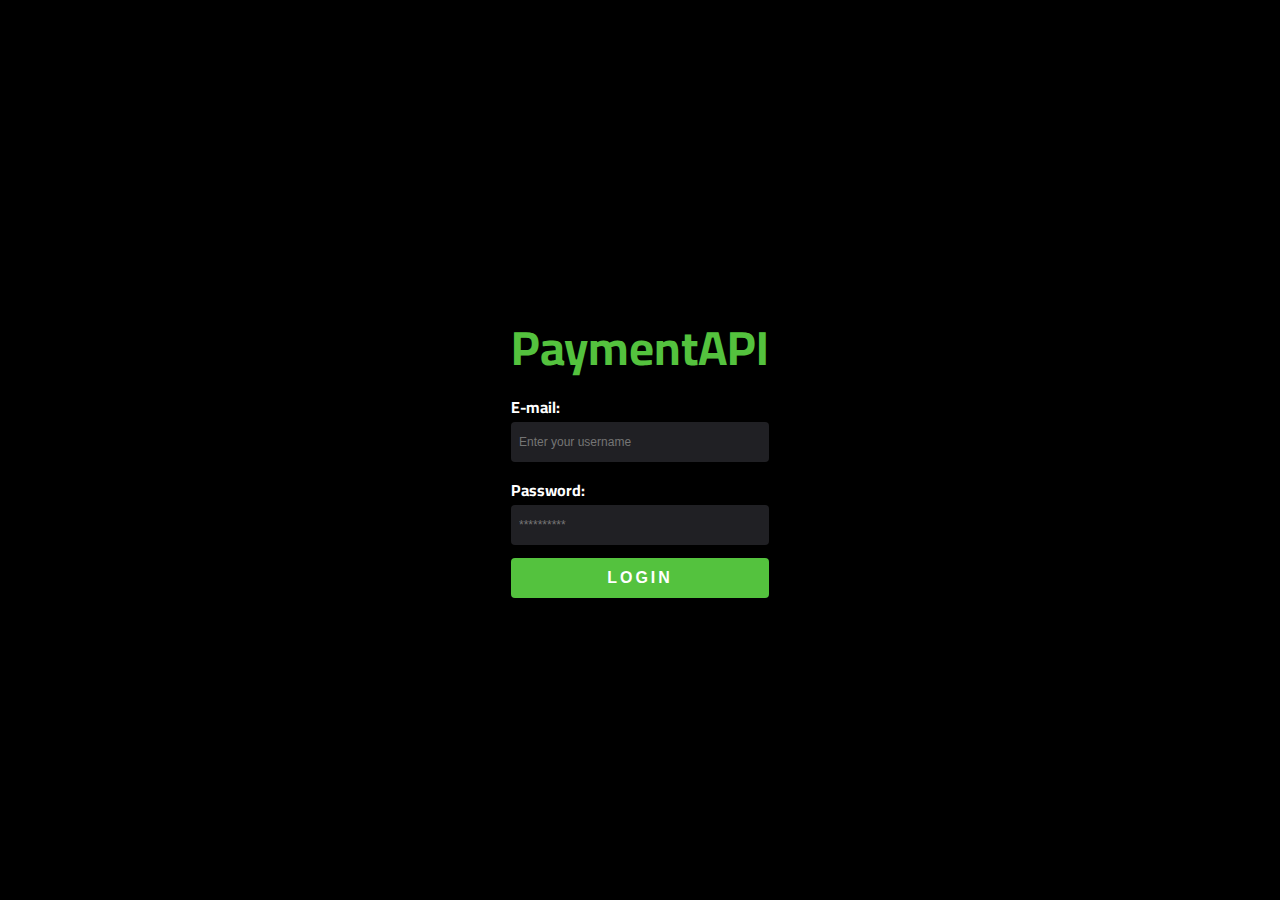
<file: index.html>
<!DOCTYPE html>
<html lang="en">
<head>
    <meta charset="UTF-8">
    <meta name="viewport" content="width=device-width, initial-scale=1.0">
    <link rel="stylesheet" href="./assets/css/style.css">
    <link rel="preconnect" href="https://fonts.googleapis.com">
<link rel="preconnect" href="https://fonts.gstatic.com" crossorigin>
<link href="https://fonts.googleapis.com/css2?family=Cairo:wght@500;600;700;800&display=swap" rel="stylesheet">
    <title>Document</title>
</head>
<body>
    <div class="container">
        <div>
            <h2 class="title">PaymentAPI</h2>
        </div>
        <form action="#">
            <div>
                <label for="">E-mail:</label>
                <input type="text" placeholder="Enter your username">
            </div>
            <div>
                <label for="">Password:</label>
                <input type="text" placeholder="**********">
            </div>
                <button>LOGIN</button>
        </form>
    </div>
</body>
</html>
</file>
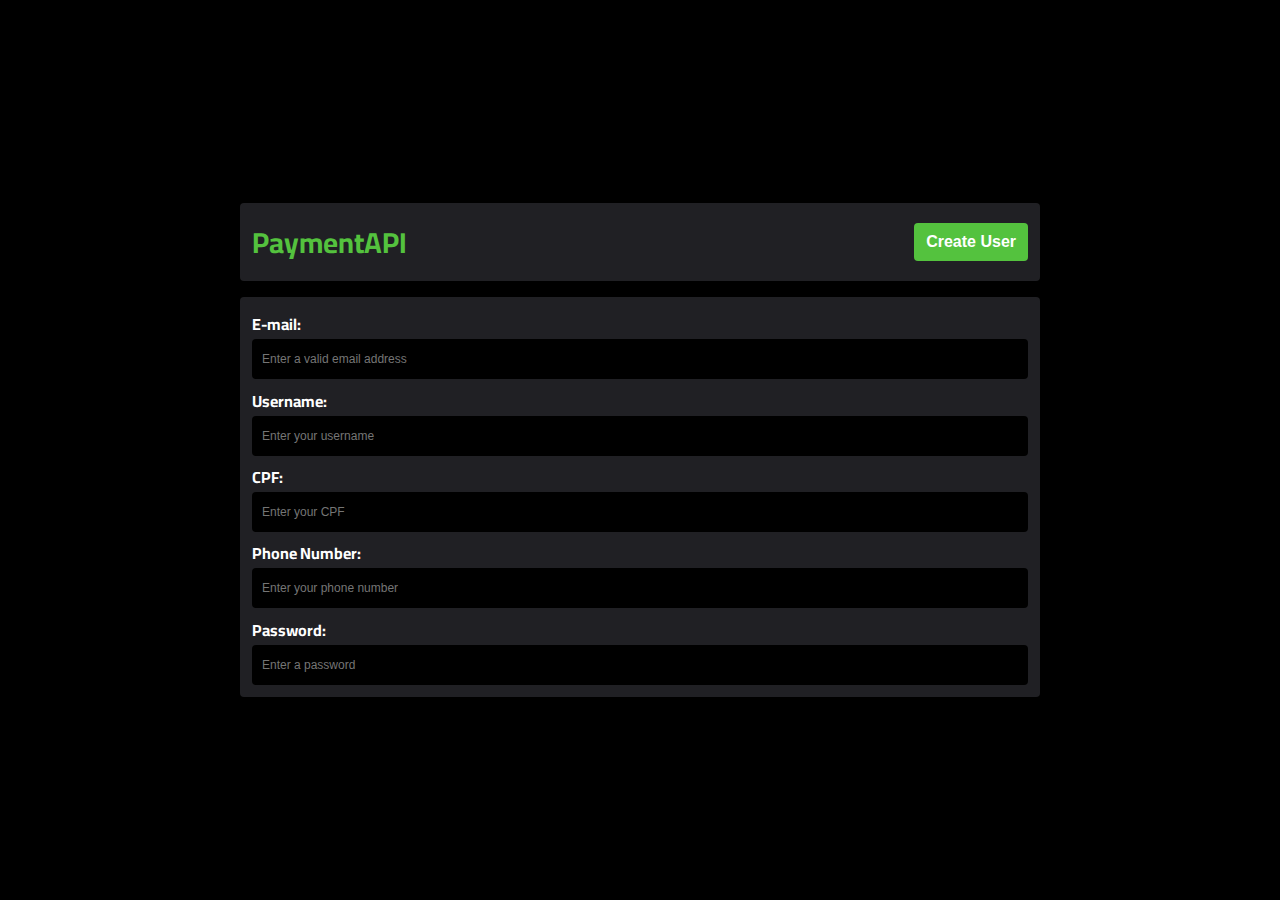
<file: user.html>
<!DOCTYPE html>
<html lang="en">
<head>
    <meta charset="UTF-8">
    <meta http-equiv="X-UA-Compatible" content="IE=edge">
    <meta name="viewport" content="width=device-width, initial-scale=1.0">
    <title>Document</title>
    <link rel="stylesheet" href="https://cdnjs.cloudflare.com/ajax/libs/font-awesome/6.2.0/css/all.min.css" integrity="sha512-xh6O/CkQoPOWDdYTDqeRdPCVd1SpvCA9XXcUnZS2FmJNp1coAFzvtCN9BmamE+4aHK8yyUHUSCcJHgXloTyT2A==" crossorigin="anonymous" referrerpolicy="no-referrer" />
    <link rel="preconnect" href="https://fonts.googleapis.com">
<link rel="preconnect" href="https://fonts.gstatic.com" crossorigin>
<link href="https://fonts.googleapis.com/css2?family=Cairo:wght@500;600;700;800&display=swap" rel="stylesheet">
    <link rel="stylesheet" href="./assets/css/style.css">
</head>
<body>
    <header>
        <a href="#">PaymentAPI</a>
        <button><i class="fa-solid fa-user-plus"></i> Create User</button>
    </header>
    <section>
        <div>
            <label for="">E-mail:</label>
            <input type="text" placeholder="Enter a valid email address">
        </div>
        <div>
            <label for="">Username:</label>
            <input type="text" placeholder="Enter your username">
        </div>
        <div>
            <label for="">CPF:</label>
            <input type="text" placeholder="Enter your CPF">
        </div>
        <div>
            <label for="">Phone Number:</label>
            <input type="text" placeholder="Enter your phone number">
        </div>
        <div>
            <label for="">Password:</label>
            <input type="text" placeholder="Enter a password">
        </div>
    </section>
</body>
</html>
</file>
<file: assets/css/style.css>
* {
    margin: 0;
    padding: 0;
    box-sizing: border-box;
    border: none;
    outline: none;
    text-decoration: none;
}
body{
    display: flex;
    justify-content: center;
    align-items: center;
    height: 100vh;
    background-color: #000;
    font-family: 'Cairo', sans-serif;
    flex-direction: column;
    gap: 1rem;
    padding: 5px;
}
.container{
    padding: 12px;
}
.container .title{
    color: #54C23E;
    font-size: 3rem;
}
.container form div {
    display: flex;
    flex-direction: column;
}
.container form{
    display: flex;
    flex-direction: column;
    gap: 0.8rem;
}
.container form div input , .container form button{
    border-radius: 4px;
    height: 40px;
    padding: 8px;
}
.container form div label{
    color: #FFFF;
    font-weight: 700;
}
.container form div input{
    background: #202024;
    color: #94949E;
    font-size: 12px;
    transition: outline .3s ease-in-out;
}
.container form div input:focus{
    outline: 1px solid #54C23E;
}

.container button{
    background-color: #54C23E;
    letter-spacing: 3px;
    color: #FFFF;
    font-weight: 700;
    font-size: 1rem;
    width: 100%;
    cursor: pointer;
    transition: filter .2s;
}
.container button:hover{
    filter: brightness(0.9);
}

/* User */

header{
    border-radius: 4px;
    background-color: #202024;
    padding: 12px;
    max-width: 800px;
    display: flex;
    justify-content: space-between;
    align-items: center;
    width: 100%;
}
header a{
    font-size: 1.8rem;
    color: #54C23E;
    font-weight: 700;
}
header button{
    background-color: #54C23E;
    cursor: pointer;
    font-weight: 700;
    color: #FFFF;
    padding: 10px 12px;
    border-radius: 4px;
    font-size: 1rem;
    
}
header button:hover{
    filter: brightness(0.9);
}

section {
    padding: 12px;
    max-width: 800px;
    width: 100%;
    background-color: #202024;
    border-radius: 4px;
    display: flex;
    flex-direction: column;
    gap: 0.4rem;
}
section div label{
    color: #FFFF;
    font-weight: 700;
}
section div input{
    width: 100%;
    color: #94949E;
    border-radius: 4px;
    background-color: #000;
    font-size: 12px;
    height: 40px;
    font-weight: 500;
    padding: 10px;
    transition: outline .3s ease-in-out;
}
section div input:focus{
    outline: 1px solid #54C23E;
    color: #cbcbcc;
}
</file>
